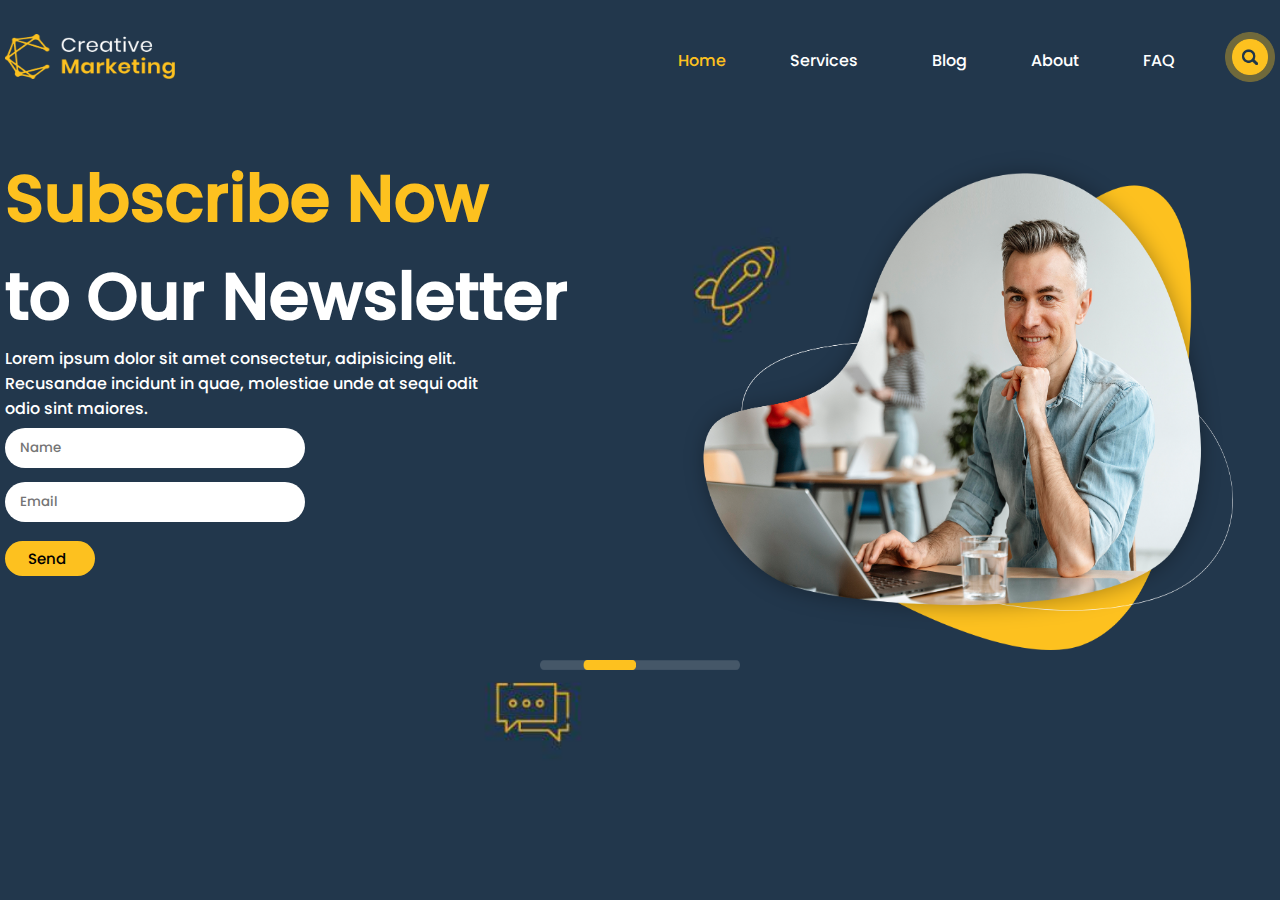
<file: Creative-Marketing/index.html>
<!DOCTYPE html>
<html lang="en">
<head>
    <meta charset="UTF-8">
    <meta http-equiv="X-UA-Compatible" content="IE=edge">
    <meta name="viewport" content="width=device-width, initial-scale=1.0">
    <link rel="stylesheet" href="https://cdnjs.cloudflare.com/ajax/libs/font-awesome/6.2.0/css/all.min.css" integrity="sha512-xh6O/CkQoPOWDdYTDqeRdPCVd1SpvCA9XXcUnZS2FmJNp1coAFzvtCN9BmamE+4aHK8yyUHUSCcJHgXloTyT2A==" crossorigin="anonymous" referrerpolicy="no-referrer" />
    <link rel="stylesheet" href="style.css">
    <title>PSD</title>
</head>
<body>
    <div class="container">
        <div class="row">
            <header>
                <div class="logo">
                    <img src="./images/logo.png" alt="">
                </div>

                <div class="menu">
                    <ul>
                        <li><a href="#" class="active">Home</a></li>
                        <li><a href="#">Services<i class="fa-sharp fa-solid fa-caret-down"></i></a>
                            <ul class="dropdown">
                                <li><a href="#">Laptops</a></li>
                                <li><a href="#">Monitors</a></li>
                                <li><a href="#">Printers</a></li>
                            </ul>
                        </li>
                        <li><a href="#">Blog</a></li>
                        <li><a href="#">About</a></li>
                        <li><a href="#">FAQ</a></li>
                    </ul>

                    <div class="search-btn">
                        <img src="./images/Ellipse-search.png" alt="">
                    </div>
                </div>


            </header>
            <div class="banner">
                <div class="banner-text">
                    <h1><span class="clr">Subscribe Now </span> <br>to Our Newsletter</h1>
                    <p>Lorem ipsum dolor sit amet consectetur, adipisicing elit. Recusandae incidunt in quae, molestiae unde at sequi odit odio sint maiores.</p>

                    <form action="backend.php" enctype="multipart/form-data">
                        <input type="text" placeholder="Name"> <br>
                        <input type="email" placeholder="Email"> <br>
                        <button class="banner-btn">Send<i class="fa-solid fa-caret-right"></i></button>
                    </form>
                </div>
                <div class="banner-img">
                    <img src="./images/Ellipse-banner.png" alt="">
                </div>
            </div>

            <div class="lable-botm">
                <img src="./images/Rounded Rectangle.png" alt="">
            </div>
        </div>
    </div>
</body>
</html>
</file>
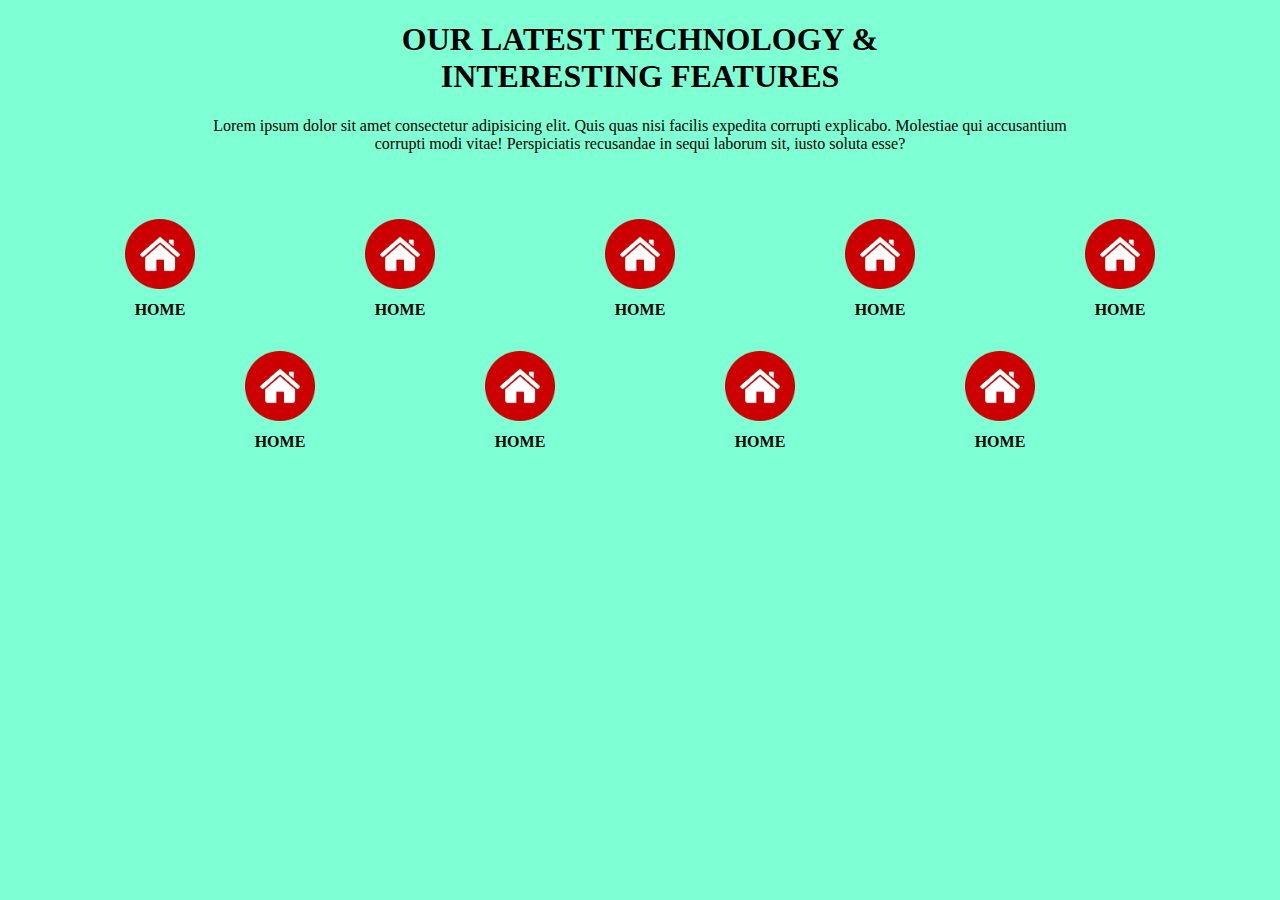
<file: Task/index.html>
<!DOCTYPE html>
<html lang="en">
<head>
    <meta charset="UTF-8">
    <meta http-equiv="X-UA-Compatible" content="IE=edge">
    <meta name="viewport" content="width=device-width, initial-scale=1.0">
    <link rel="stylesheet" href="style.css">
    <title>Document</title>
</head>
<body>

    <div class="text-area">
        <h1>OUR LATEST TECHNOLOGY & <br>INTERESTING FEATURES</h1>
        <p>Lorem ipsum dolor sit amet consectetur adipisicing elit. Quis quas nisi facilis expedita corrupti explicabo. Molestiae qui accusantium corrupti modi vitae! Perspiciatis recusandae in sequi laborum sit, iusto soluta esse?</p>
    </div>


    <div class="row">
        <figure>
            <img src="house-icon.png" alt="">
            <figcaption>home</figcaption>
        </figure>
        
        <figure>
            <img src="house-icon.png" alt="">
            <figcaption>home</figcaption>
        </figure>

        <figure>
            <img src="house-icon.png" alt="">
            <figcaption>home</figcaption>
        </figure>

        <figure>
            <img src="house-icon.png" alt="">
            <figcaption>home</figcaption>
        </figure>

        <figure>
            <img src="house-icon.png" alt="">
            <figcaption>home</figcaption>
        </figure>

        <figure>
            <img src="house-icon.png" alt="">
            <figcaption>home</figcaption>
        </figure>

        <figure>
            <img src="house-icon.png" alt="">
            <figcaption>home</figcaption>
        </figure>

        <figure>
            <img src="house-icon.png" alt="">
            <figcaption>home</figcaption>
        </figure>
         
        <figure>
            <img src="house-icon.png" alt="">
            <figcaption>home</figcaption>
        </figure>
        
    </div>
</div>
</body>
</html>
</file>
<file: Creative-Marketing/style.css>
* {
    margin: 0;
    padding: 0;
    box-sizing: border-box;
    font-family: 'Poppins';

}
@font-face {
    font-family: 'Poppins';
    src: url(./fonts/Poppins-Medium.otf);
}
.container {
    width: 100%;
    height: 100%;
    background-image: url(./images/Background.jpg);
    background-size: cover;
    background-repeat: no-repeat;
    background-position: center center;
    position: absolute;
}

.row {
    width: 1270px;
    margin: 0 auto;
}
header {
    height: 120px;
    display: flex;
    align-items: center;
    justify-content: space-between;
}
.menu {
    display: flex;
    align-items: center;
}
.logo img {
    width: 170px;
    height: 45px;
}

.search-btn img {
    width: 50px;
    height: 50px;
    margin-left: 20px;
}
.menu ul li {
    list-style: none;
    display: inline;
}
.menu ul li i {
    padding-left: 10px;
    color: #fdc11f;

}
.menu ul li a {
    color: #fff;
    text-decoration: none;
    padding: 0 30px;
    transition: all .5s ;
}
.menu ul li a.active,
.menu ul li a:hover
 {
    color: #fdc11f;
}
ul li ul.dropdown {
    min-width: 100px; /* Set width of the dropdown */
    display: none;
    position: absolute;
    z-index: 999;
    right: 440px;
    top: 75px;
}
ul li:hover ul.dropdown {
    display: block; /* Display the dropdown */
}
ul li ul.dropdown li {
    display: block;
    padding: 7px 0;
}
.clr {
    color: #fdc11f;
}

.banner {
    display: flex;
    margin-top: 30px;
}
.banner-text {
    color: #fff;    
    width: 50%;
}
.banner-text h1 {
    font-size:65px;
    font-weight: bold;
}
.banner-text p {
    width: 75%;
}
.banner-img {
    width: 50%;
    display: flex;
    flex-flow: row wrap;
    justify-content: center;
}
.banner-img img {
    width: 550px;
    height: 500px;
}

form input {
    width: 300px;
    height: 40px;
    border-radius: 30px;
    border: none;
    outline: none;
    padding-left: 15px;
    margin: 7px 0;
}
.banner-btn {
    width: 90px;
    height: 35px;
    border-radius: 30px;
    border: none;    
    background-color: #fdc11f;
    margin-top: 12px;
    font-size: 15px;
    cursor: pointer;
}
.banner-btn i {
    padding-left: 6px;
}
.lable-botm {
    display: flex;
    height: 30px;
    justify-content: center;
    align-items: center;
}
.lable-botm img {
    width: 200px;
    height: 10px;
}
</file>
<file: Task/style.css>
body {
    background-color: aquamarine;
}

.row {
    display: flex;
    margin-top: 50px;
    flex-flow: row wrap;
    justify-content: center;

}
.text-area {
    width: 70%;
    margin: 0 auto;
    text-align: center;
}
.row img {
    width: 70px;
    height: 70px;
    padding: 0 45px;
}
figcaption {
    padding-top: 8px;
    text-align: center;
    font-weight: bold;
    text-transform: uppercase;
}
</file>
